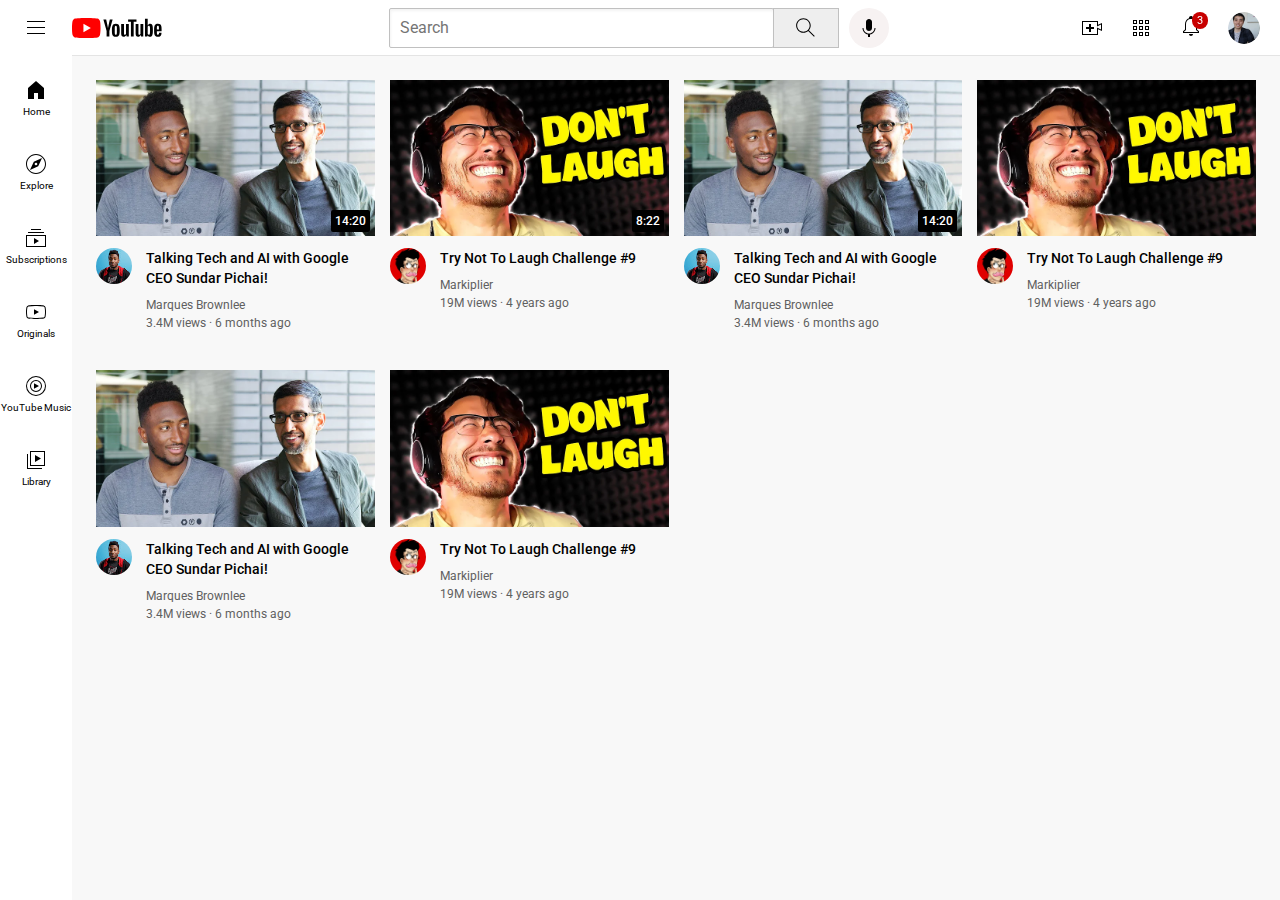
<file: index.html>
<!DOCTYPE html>
<html lang="en">
<head>
  <link rel="preconnect" href="https://fonts.googleapis.com">
<link rel="preconnect" href="https://fonts.gstatic.com" crossorigin>
<link href="https://fonts.googleapis.com/css2?family=Roboto:ital,wght@0,100;0,300;0,400;0,500;0,700;0,900;1,100;1,300;1,400;1,500;1,700;1,900&display=swap" rel="stylesheet">
    
    <meta charset="UTF-8">
    <meta name="viewport" content="width=device-width, initial-scale=1.0">
    <title>YouTube.com Clone</title>
    <link rel="stylesheet" href="styles/general.css">
    <link rel="stylesheet" href="styles/header.css">
    <link rel="stylesheet" href="styles/video.css">
    <link rel="stylesheet" href="styles/sidebar.css">
</head>
<body>
  <div class="header">
    <div class="left-section">
    
      <img class="hamburger-menu" src="icons/hamburger-menu.svg">
      <img class="youtube-logo"src="icons/youtube-logo.svg">
    </div>
    <div class="middle-section">
      <input class="search-bar" type="text" placeholder="Search">
      <button
      class="search-button">
        <img class = "search-icon" src="icons/search.svg">
      <div class="tooltip">Search</div>
      </button>
      <!--Put position absolute inside position relative-->
      <button
      class="voice-search-button">
        <img 
        class="voice-search-icon"
        src="icons/voice-search-icon.svg">
        <div class="tooltip">Search with 
          your voice</div>
      </button>
    </div>
    <div class="right-section">
      <div class="upload-icon-container">
        <img class="upload-icon" 
      src="icons/upload.svg">
      <div class="tooltip">Create</div>
      </div>
      
      <img class="youtube-apps-icon" 
      src="icons/youtube-apps.svg">
      <div class="notifications-icon-container">
        <img class="notifications-icon" 
        src="icons/notifications.svg">
        <div class="notifications-count">3</div>
      </div>
     
      <img class="current-user-picture" 
      src="channel-pictures/my-channel.jpeg">
    </div>
  </div>

  <div class="sidebar">
    <div class="sidebar-link">
      <img src="icons/home.svg">
      <div>Home</div>
    </div>
    <div class="sidebar-link">
      <img src="icons/explore.svg">
      <div>Explore</div>
    </div>  
    <div class="sidebar-link">
      <img src="icons/subscriptions.svg">
      <div>Subscriptions</div>
    </div>  
    <div class="sidebar-link">
      <img src="icons/originals.svg">
      <div>Originals</div>
    </div>  
    <div class="sidebar-link">
      <img src="icons/youtube-music.svg">
      <div>YouTube Music</div>
    </div>  
    <div class="sidebar-link">
      <img src="icons/library.svg">
      <div>Library</div>
    </div>  

  
  </div>
  
   <div class="video-grid">

    <div class="video-preview">
      <div class="thumbnail-row">
        <img class="thumbnail" src="thumbnails/thumbnail-1.webp" >
        <div class="video-time">14:20</div>
      </div>
      <div class="video-info-grid">
        <div class="channel-picture">
          <img class="profile-picture" src="channel-pictures/channel-1.jpeg">
        </div>
        <div class="video-info">
          <p class="video-title">
            Talking Tech and AI with Google CEO Sundar Pichai!
          </p>
          <p class="video-author">
            Marques Brownlee
          </p>
          <p class="video-stats">
            3.4M views &#183; 6 months ago
          </p>
        </div>
        
     
      </div>  
    </div>
    <div class="video-preview">
      <div class="thumbnail-row">
        <img class="thumbnail" src="thumbnails/thumbnail-2.webp" >
        <div class="video-time">8:22</div>
      </div>
      <div class="video-info-grid">
        <div class="channel-picture">
          <img class="profile-picture" src="channel-pictures/channel-2.jpeg">
        </div>
        <div class="video-info">
          <p class="video-title">
           Try Not To Laugh Challenge #9
          </p>
          <p class="video-author">
            Markiplier
          </p>
          <p class="video-stats">
            19M views &#183; 4 years ago
          </p>
        </div>
        </div>
        </div>

        <div class="video-preview">
          <div class="thumbnail-row">
            <img class="thumbnail" src="thumbnails/thumbnail-1.webp" >
            <div class="video-time">14:20</div>
          </div>
          <div class="video-info-grid">
            <div class="channel-picture">
              <img class="profile-picture" src="channel-pictures/channel-1.jpeg">
            </div>
            <div class="video-info">
              <p class="video-title">
                Talking Tech and AI with Google CEO Sundar Pichai!
              </p>
              <p class="video-author">
                Marques Brownlee
              </p>
              <p class="video-stats">
                3.4M views &#183; 6 months ago
              </p>
            </div>
            
         
          </div>  
        </div>
        <div class="video-preview">
          <div class="thumbnail-row">
            <img class="thumbnail" src="thumbnails/thumbnail-2.webp" >
          </div>
          <div class="video-info-grid">
            <div class="channel-picture">
              <img class="profile-picture" src="channel-pictures/channel-2.jpeg">
            </div>
            <div class="video-info">
              <p class="video-title">
               Try Not To Laugh Challenge #9
              </p>
              <p class="video-author">
                Markiplier
              </p>
              <p class="video-stats">
                19M views &#183; 4 years ago
              </p>
            </div>
            </div>
            </div>

            <div class="video-preview">
              <div class="thumbnail-row">
                <img class="thumbnail" src="thumbnails/thumbnail-1.webp" >
              </div>
              <div class="video-info-grid">
                <div class="channel-picture">
                  <img class="profile-picture" src="channel-pictures/channel-1.jpeg">
                </div>
                <div class="video-info">
                  <p class="video-title">
                    Talking Tech and AI with Google CEO Sundar Pichai!
                  </p>
                  <p class="video-author">
                    Marques Brownlee
                  </p>
                  <p class="video-stats">
                    3.4M views &#183; 6 months ago
                  </p>
                </div>
                
             
              </div>  
            </div>
            <div class="video-preview">
              <div class="thumbnail-row">
                <img class="thumbnail" src="thumbnails/thumbnail-2.webp" >
              </div>
              <div class="video-info-grid">
                <div class="channel-picture">
                  <img class="profile-picture" src="channel-pictures/channel-2.jpeg">
                </div>
                <div class="video-info">
                  <p class="video-title">
                   Try Not To Laugh Challenge #9
                  </p>
                  <p class="video-author">
                    Markiplier
                  </p>
                  <p class="video-stats">
                    19M views &#183; 4 years ago
                  </p>
                </div>
                </div>
                </div>
        
        </div>
   
</body>
</html>
</file>
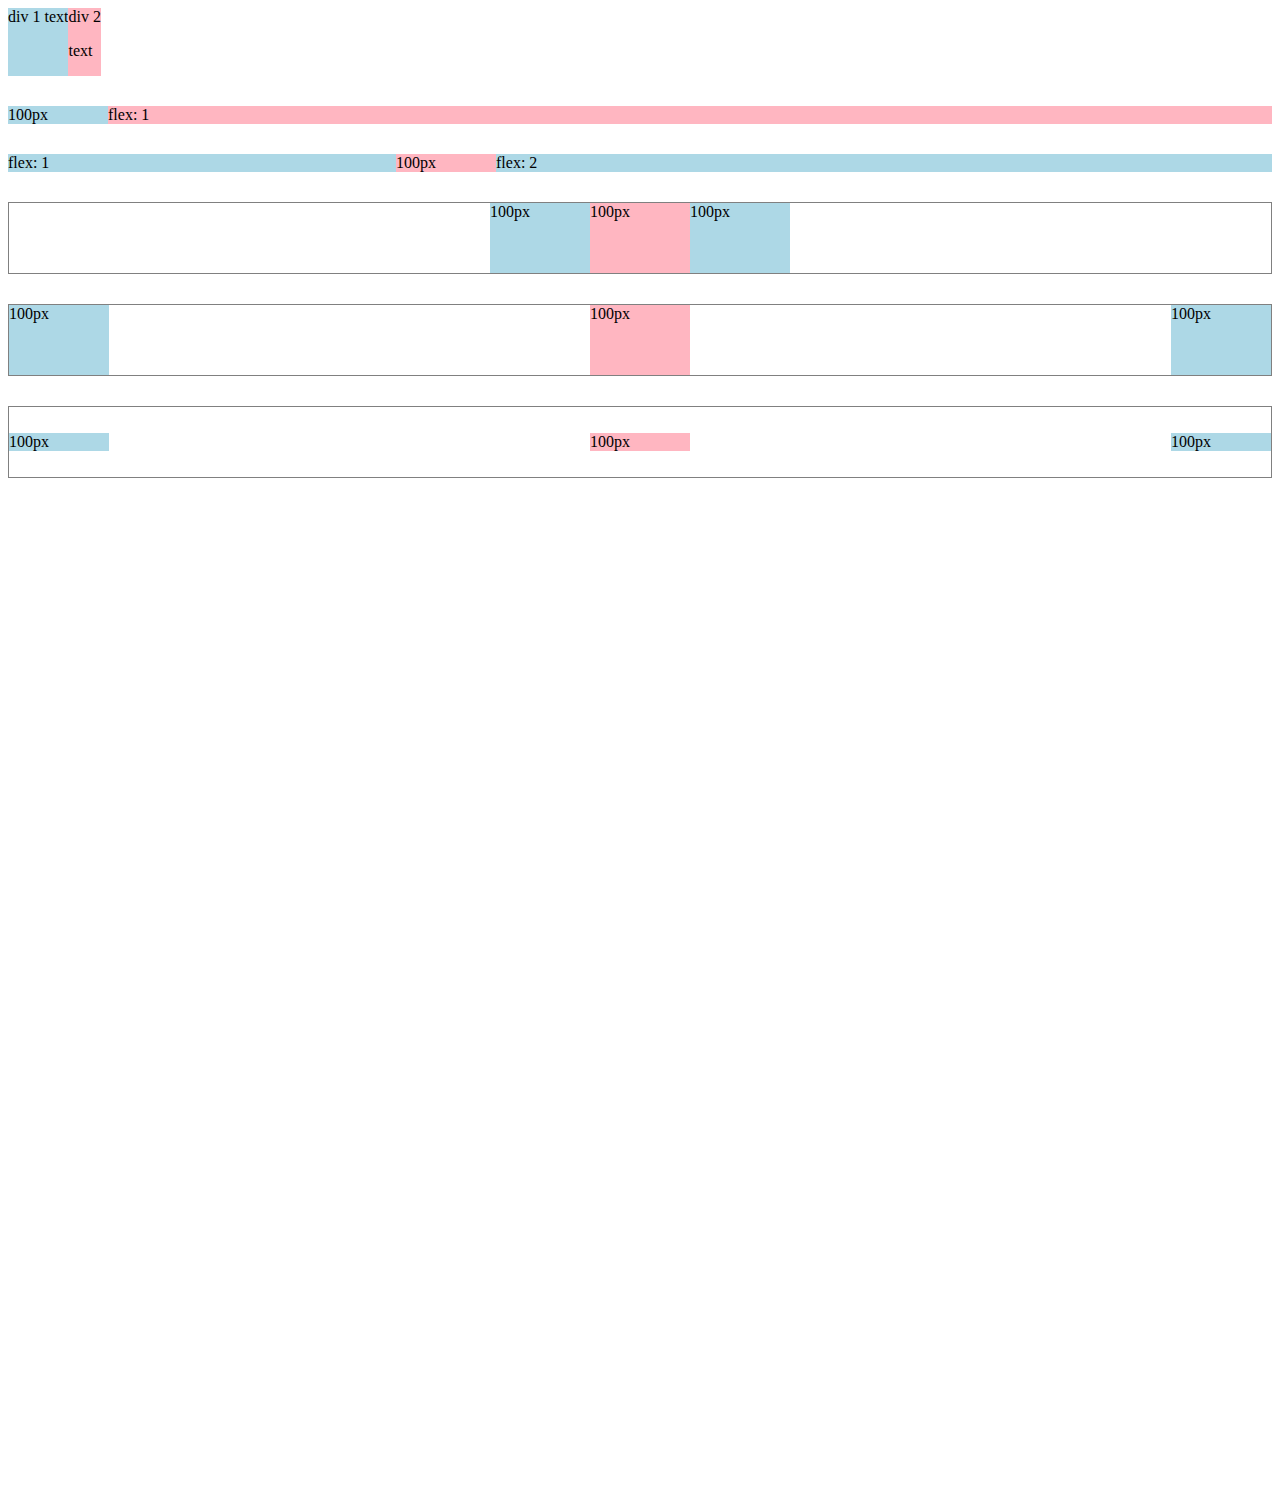
<file: flexbox.html>
<!DOCTYPE html>
<html lang="en">
<head>
    <meta charset="UTF-8">
    <meta name="viewport" content="width=device-width, initial-scale=1.0">
    <title>Flexbox Practice</title>
</head>
<body style="padding-bottom: 1000px;">
    <div style="
        display: flex;
        flex-direction: row;
        ">
        <div style="background-color: lightblue;">div 1 text</div>
        <div style="background-color: lightpink;">div 2 <p>text</p></div>
    </div>

    <div style="
    margin-top: 30px;
    display: flex;
    flex-direction: row;
    ">
    <div style="background-color: lightblue;
    width: 100px;
    ">100px</div>
    <div style="
    background-color: lightpink;
    flex: 1;
    ">flex: 1</div>
</div>


<div style="
margin-top: 30px;
display: flex;
flex-direction: row;
">

<div style="
background-color: lightblue;
flex: 1;
">flex: 1</div>

<div style="background-color: lightpink;
width: 100px;
">100px</div>
<div style="
background-color: lightblue;
flex: 2;
">flex: 2</div>
</div>
<div style="
margin-top: 30px;
height: 70px;
border-width: 1px;
border-style: solid;
border-color: gray;
display: flex;
flex-direction: row;
justify-content: center;
">

<div style="
background-color: lightblue;
width: 100px;
">100px</div>

<div style="background-color: lightpink;
width: 100px;
">100px</div>
<div style="
background-color: lightblue;
width: 100px;
">100px</div>
</div>

<div style="
margin-top: 30px;
height: 70px;
border-width: 1px;
border-style: solid;
border-color: gray;
display: flex;
flex-direction: row;
justify-content: space-between;
">

<div style="
background-color: lightblue;
width: 100px;
">100px</div>

<div style="background-color: lightpink;
width: 100px;
">100px</div>
<div style="
background-color: lightblue;
width: 100px;
">100px</div>
</div>

<div style="
margin-top: 30px;
height: 70px;
border-width: 1px;
border-style: solid;
border-color: gray;
display: flex;
flex-direction: row;
justify-content: space-between;
align-items: center;
">

<div style="
background-color: lightblue;
width: 100px;
">100px</div>

<div style="background-color: lightpink;
width: 100px;
">100px</div>
<div style="
background-color: lightblue;
width: 100px;
">100px</div>
</div>


</body>
</html>
</file>
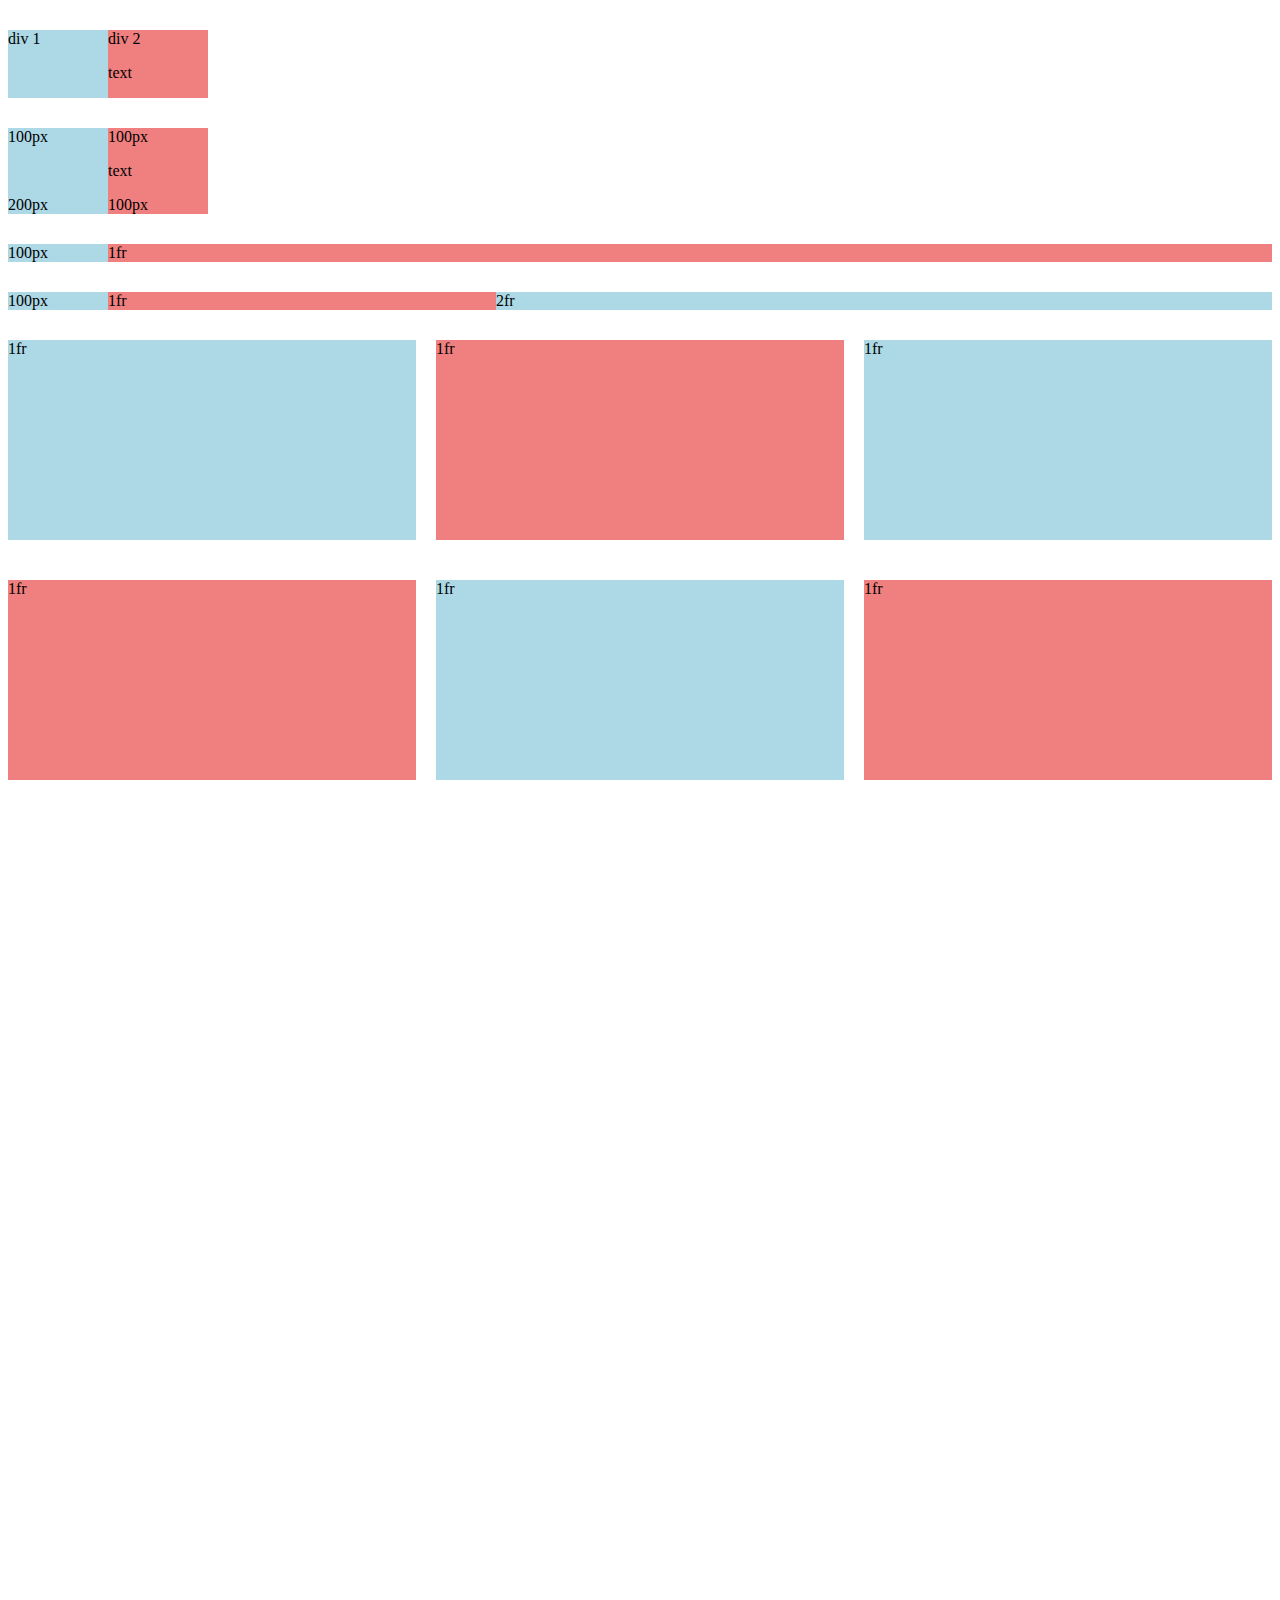
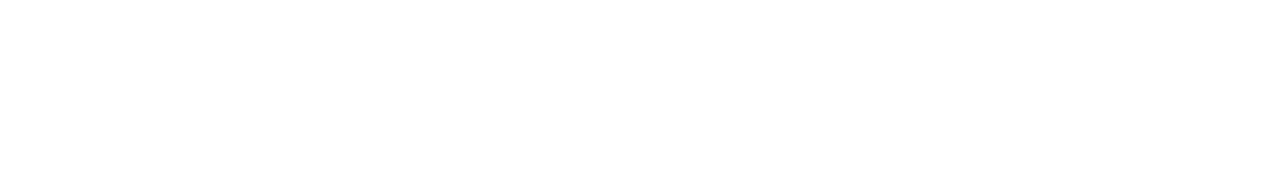
<file: grid.html>
<!DOCTYPE html>
<html>
    <head>
        <title>Grid Practice</title>
    </head>
    <body style="padding-bottom: 1000px;">
        <div style="
            margin-top: 30px;
            display: grid;
            grid-template-columns: 100px 100px 200px;
            ">
            <div style="background-color: lightblue;">div 1</div>
            <div style="background-color: lightcoral;">div 2<p>text</p></div>
        </div>

        <div style="
            margin-top: 30px;
            display: grid;
            grid-template-columns: 100px 100px;
            ">
            <div style="background-color: lightblue;">100px</div>
            <div style="background-color: lightcoral;">100px<p>text</p></div>
            <div style="background-color: lightblue;">200px</div>
            <div style="background-color: lightcoral;">100px</div>

        </div>

    <div style="
        margin-top: 30px;
        display: grid;
        grid-template-columns: 100px 1fr;
        ">
        <div style="background-color: lightblue;">100px</div>
        <div style="background-color: lightcoral;">1fr</div>
        
    </div>

<div style="
    margin-top: 30px;
    display: grid;
    grid-template-columns: 100px 1fr 2fr;
    ">
    <div style="background-color: lightblue;">100px</div>
    <div style="background-color: lightcoral;">1fr</div>
    <div style="background-color: lightblue;">2fr</div>

</div>

<div style="
    margin-top: 30px;
    display: grid;
    grid-template-columns: 1fr 1fr 1fr;
    column-gap: 20px;
    row-gap: 40px;
    ">
    <div style="background-color: lightblue; height: 200px;">1fr</div>
    <div style="background-color: lightcoral; height: 200px;">1fr</div>
    <div style="background-color: lightblue; height: 200px;">1fr</div>
    <div style="background-color: lightcoral; height: 200px;">1fr</div>
    <div style="background-color: lightblue; height: 200px;">1fr</div>
    <div style="background-color: lightcoral; height: 200px;">1fr</div>

</div>
    </body>

</html>
</file>
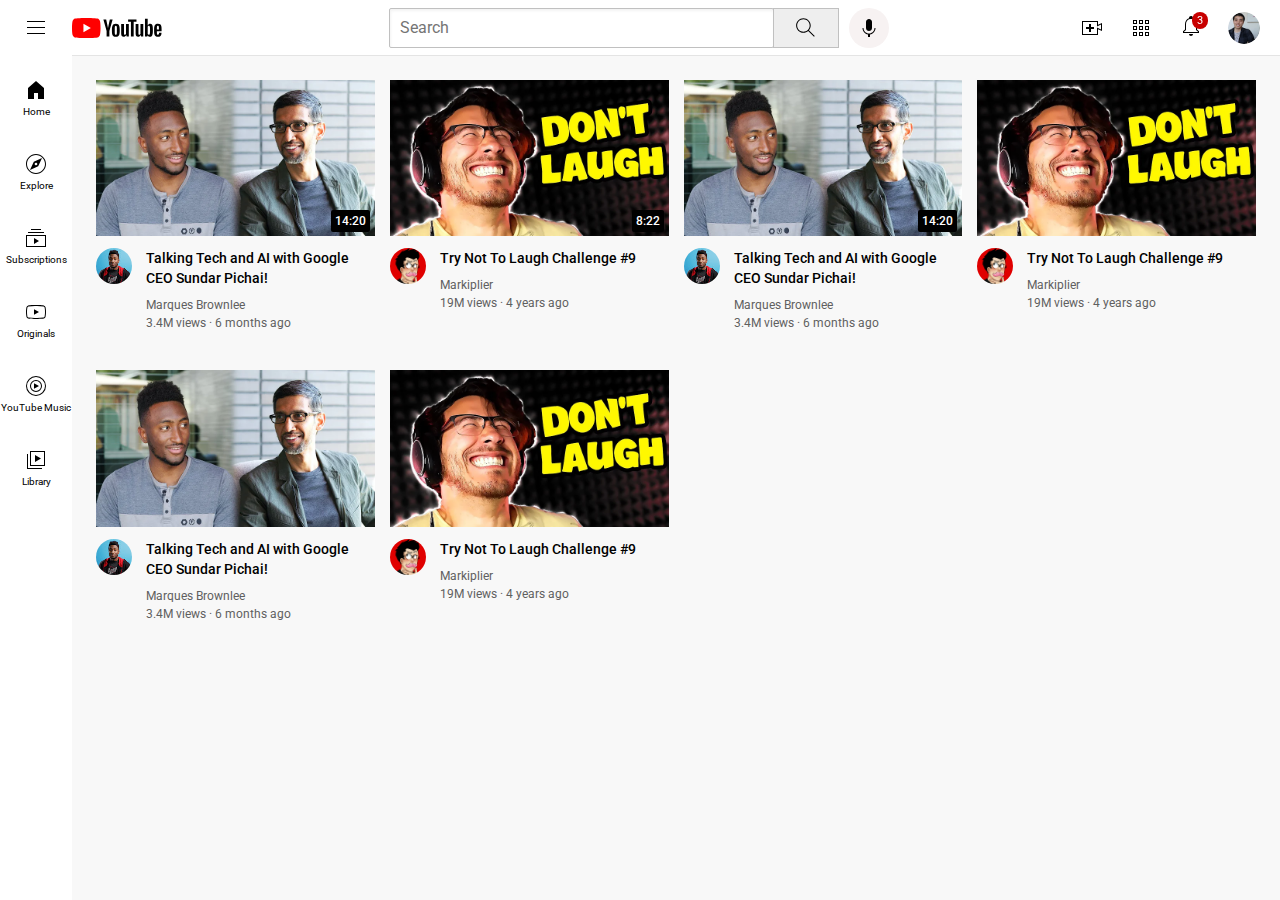
<file: youtube.html>
<!DOCTYPE html>
<html lang="en">
<head>
  <link rel="preconnect" href="https://fonts.googleapis.com">
<link rel="preconnect" href="https://fonts.gstatic.com" crossorigin>
<link href="https://fonts.googleapis.com/css2?family=Roboto:ital,wght@0,100;0,300;0,400;0,500;0,700;0,900;1,100;1,300;1,400;1,500;1,700;1,900&display=swap" rel="stylesheet">
    
    <meta charset="UTF-8">
    <meta name="viewport" content="width=device-width, initial-scale=1.0">
    <title>YouTube.com Clone</title>
    <link rel="stylesheet" href="styles/general.css">
    <link rel="stylesheet" href="styles/header.css">
    <link rel="stylesheet" href="styles/video.css">
    <link rel="stylesheet" href="styles/sidebar.css">
</head>
<body>
  <div class="header">
    <div class="left-section">
    
      <img class="hamburger-menu" src="icons/hamburger-menu.svg">
      <img class="youtube-logo"src="icons/youtube-logo.svg">
    </div>
    <div class="middle-section">
      <input class="search-bar" type="text" placeholder="Search">
      <button
      class="search-button">
        <img class = "search-icon" src="icons/search.svg">
      <div class="tooltip">Search</div>
      </button>
      <!--Put position absolute inside position relative-->
      <button
      class="voice-search-button">
        <img 
        class="voice-search-icon"
        src="icons/voice-search-icon.svg">
        <div class="tooltip">Search with 
          your voice</div>
      </button>
    </div>
    <div class="right-section">
      <div class="upload-icon-container">
        <img class="upload-icon" 
      src="icons/upload.svg">
      <div class="tooltip">Create</div>
      </div>
      
      <img class="youtube-apps-icon" 
      src="icons/youtube-apps.svg">
      <div class="notifications-icon-container">
        <img class="notifications-icon" 
        src="icons/notifications.svg">
        <div class="notifications-count">3</div>
      </div>
     
      <img class="current-user-picture" 
      src="channel-pictures/my-channel.jpeg">
    </div>
  </div>

  <div class="sidebar">
    <div class="sidebar-link">
      <img src="icons/home.svg">
      <div>Home</div>
    </div>
    <div class="sidebar-link">
      <img src="icons/explore.svg">
      <div>Explore</div>
    </div>  
    <div class="sidebar-link">
      <img src="icons/subscriptions.svg">
      <div>Subscriptions</div>
    </div>  
    <div class="sidebar-link">
      <img src="icons/originals.svg">
      <div>Originals</div>
    </div>  
    <div class="sidebar-link">
      <img src="icons/youtube-music.svg">
      <div>YouTube Music</div>
    </div>  
    <div class="sidebar-link">
      <img src="icons/library.svg">
      <div>Library</div>
    </div>  

  
  </div>
  
   <div class="video-grid">

    <div class="video-preview">
      <div class="thumbnail-row">
        <img class="thumbnail" src="thumbnails/thumbnail-1.webp" >
        <div class="video-time">14:20</div>
      </div>
      <div class="video-info-grid">
        <div class="channel-picture">
          <img class="profile-picture" src="channel-pictures/channel-1.jpeg">
        </div>
        <div class="video-info">
          <p class="video-title">
            Talking Tech and AI with Google CEO Sundar Pichai!
          </p>
          <p class="video-author">
            Marques Brownlee
          </p>
          <p class="video-stats">
            3.4M views &#183; 6 months ago
          </p>
        </div>
        
     
      </div>  
    </div>
    <div class="video-preview">
      <div class="thumbnail-row">
        <img class="thumbnail" src="thumbnails/thumbnail-2.webp" >
        <div class="video-time">8:22</div>
      </div>
      <div class="video-info-grid">
        <div class="channel-picture">
          <img class="profile-picture" src="channel-pictures/channel-2.jpeg">
        </div>
        <div class="video-info">
          <p class="video-title">
           Try Not To Laugh Challenge #9
          </p>
          <p class="video-author">
            Markiplier
          </p>
          <p class="video-stats">
            19M views &#183; 4 years ago
          </p>
        </div>
        </div>
        </div>

        <div class="video-preview">
          <div class="thumbnail-row">
            <img class="thumbnail" src="thumbnails/thumbnail-1.webp" >
            <div class="video-time">14:20</div>
          </div>
          <div class="video-info-grid">
            <div class="channel-picture">
              <img class="profile-picture" src="channel-pictures/channel-1.jpeg">
            </div>
            <div class="video-info">
              <p class="video-title">
                Talking Tech and AI with Google CEO Sundar Pichai!
              </p>
              <p class="video-author">
                Marques Brownlee
              </p>
              <p class="video-stats">
                3.4M views &#183; 6 months ago
              </p>
            </div>
            
         
          </div>  
        </div>
        <div class="video-preview">
          <div class="thumbnail-row">
            <img class="thumbnail" src="thumbnails/thumbnail-2.webp" >
          </div>
          <div class="video-info-grid">
            <div class="channel-picture">
              <img class="profile-picture" src="channel-pictures/channel-2.jpeg">
            </div>
            <div class="video-info">
              <p class="video-title">
               Try Not To Laugh Challenge #9
              </p>
              <p class="video-author">
                Markiplier
              </p>
              <p class="video-stats">
                19M views &#183; 4 years ago
              </p>
            </div>
            </div>
            </div>

            <div class="video-preview">
              <div class="thumbnail-row">
                <img class="thumbnail" src="thumbnails/thumbnail-1.webp" >
              </div>
              <div class="video-info-grid">
                <div class="channel-picture">
                  <img class="profile-picture" src="channel-pictures/channel-1.jpeg">
                </div>
                <div class="video-info">
                  <p class="video-title">
                    Talking Tech and AI with Google CEO Sundar Pichai!
                  </p>
                  <p class="video-author">
                    Marques Brownlee
                  </p>
                  <p class="video-stats">
                    3.4M views &#183; 6 months ago
                  </p>
                </div>
                
             
              </div>  
            </div>
            <div class="video-preview">
              <div class="thumbnail-row">
                <img class="thumbnail" src="thumbnails/thumbnail-2.webp" >
              </div>
              <div class="video-info-grid">
                <div class="channel-picture">
                  <img class="profile-picture" src="channel-pictures/channel-2.jpeg">
                </div>
                <div class="video-info">
                  <p class="video-title">
                   Try Not To Laugh Challenge #9
                  </p>
                  <p class="video-author">
                    Markiplier
                  </p>
                  <p class="video-stats">
                    19M views &#183; 4 years ago
                  </p>
                </div>
                </div>
                </div>
        
        </div>
   
</body>
</html>
</file>
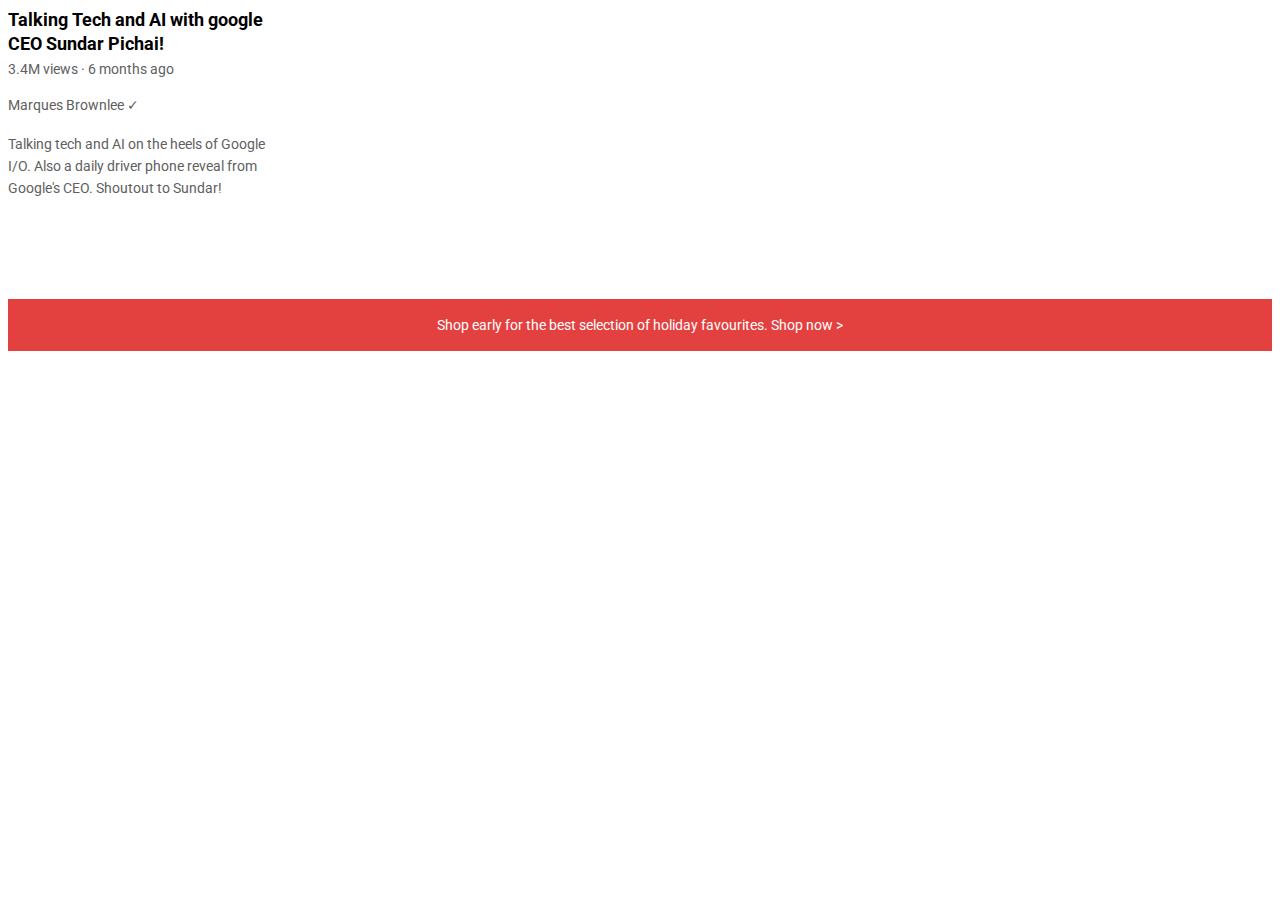
<file: intro-to-html/text.html>
<!DOCTYPE html>
<html lang="en">
<head>
    <meta charset="UTF-8">
    <meta name="viewport" content="width=device-width, initial-scale=1.0">
    <title>Text Practice</title>
    <link rel="preconnect" href="https://fonts.googleapis.com">
<link rel="preconnect" href="https://fonts.gstatic.com" crossorigin>
<link href="https://fonts.googleapis.com/css2?family=Roboto:ital,wght@0,100;0,300;0,400;0,500;0,700;0,900;1,100;1,300;1,400;1,500;1,700;1,900&display=swap" rel="stylesheet">
    <link rel="stylesheet" href="styles/text.css">
</head>
<body>
    <p class="video-title">Talking Tech and AI with google CEO Sundar Pichai!</p>
<p class="video-stats">
    3.4M views &#183; 6 months ago
</p>

<p class="video-author">
    Marques Brownlee &#10003;
</p>
<p class="video-description">
    Talking tech and AI on the heels of Google I/O. Also a daily  driver phone
     reveal from Google's CEO. Shoutout to Sundar!
</p>

<p class="apple-text">
    Shop early for the best selection of holiday
    favourites. <span class="shop-link">Shop now &#62;</span>
</p>
    
</body>
</html>
</file>
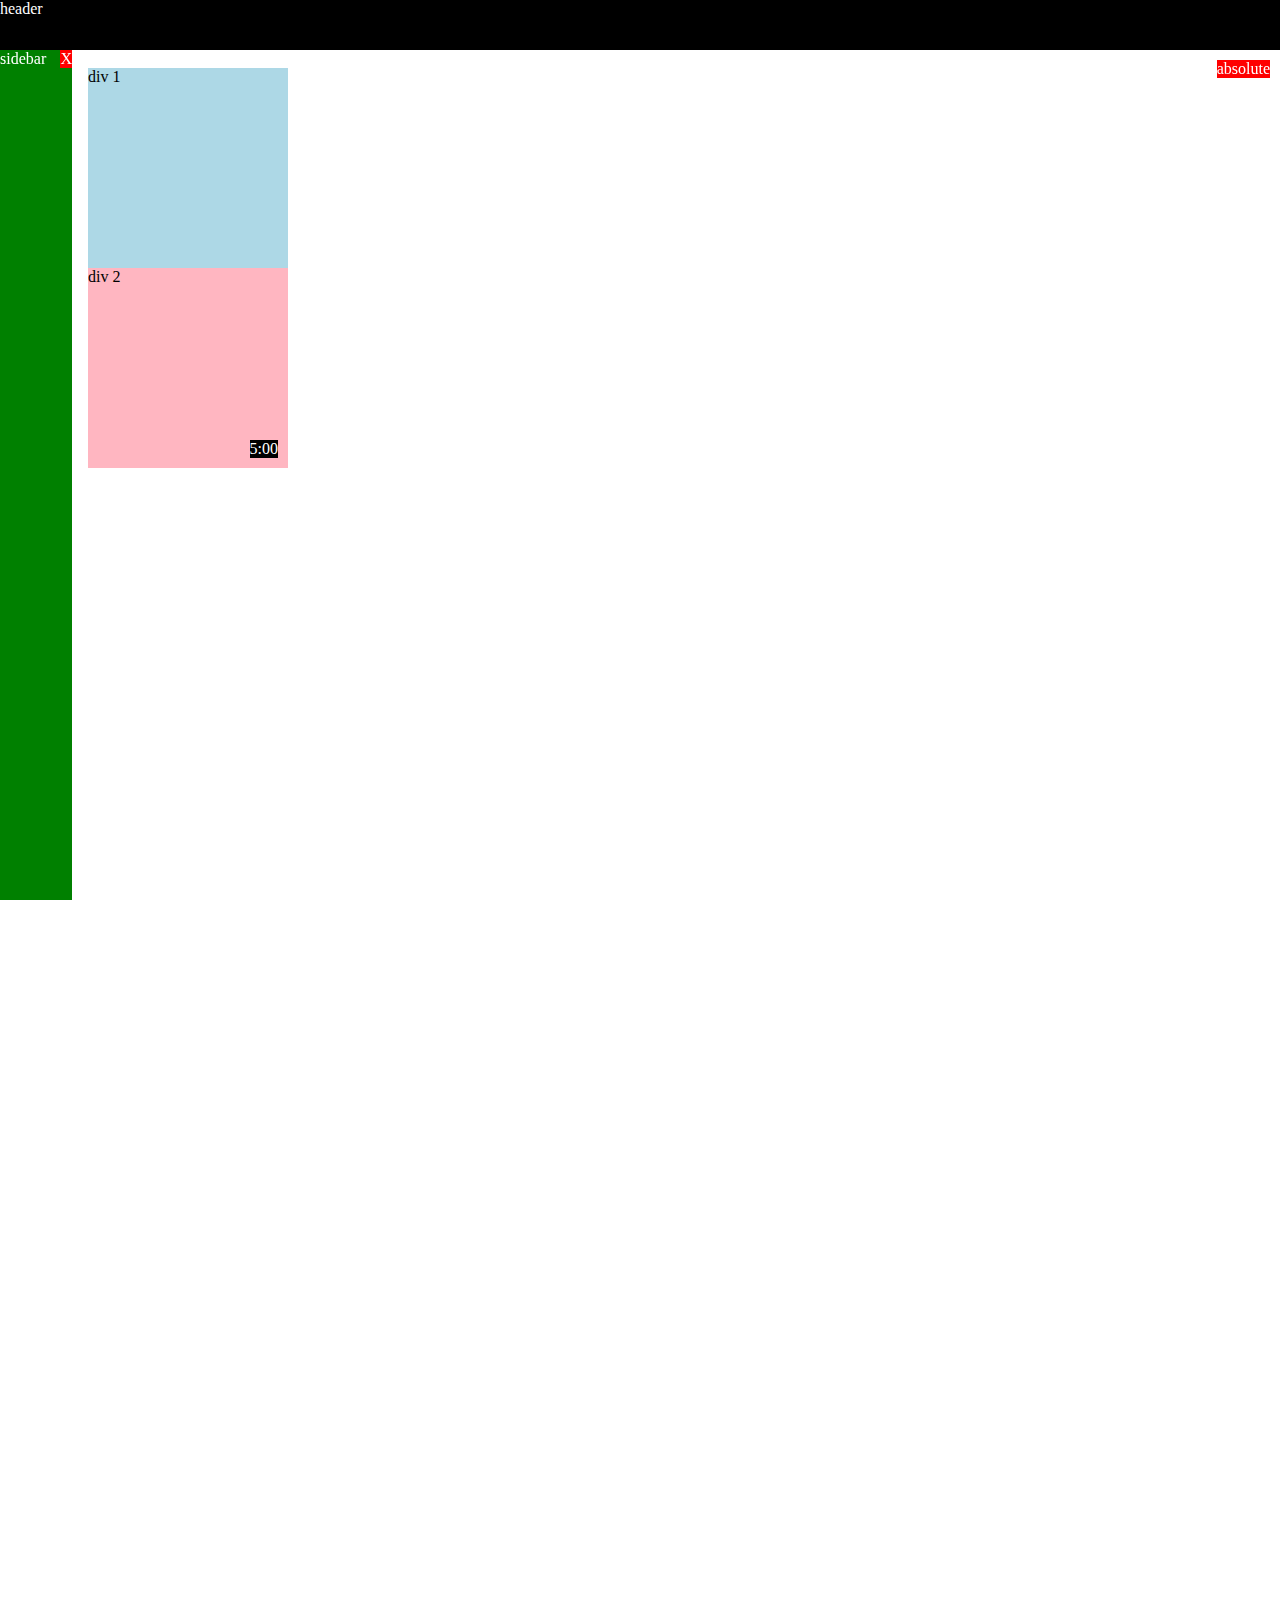
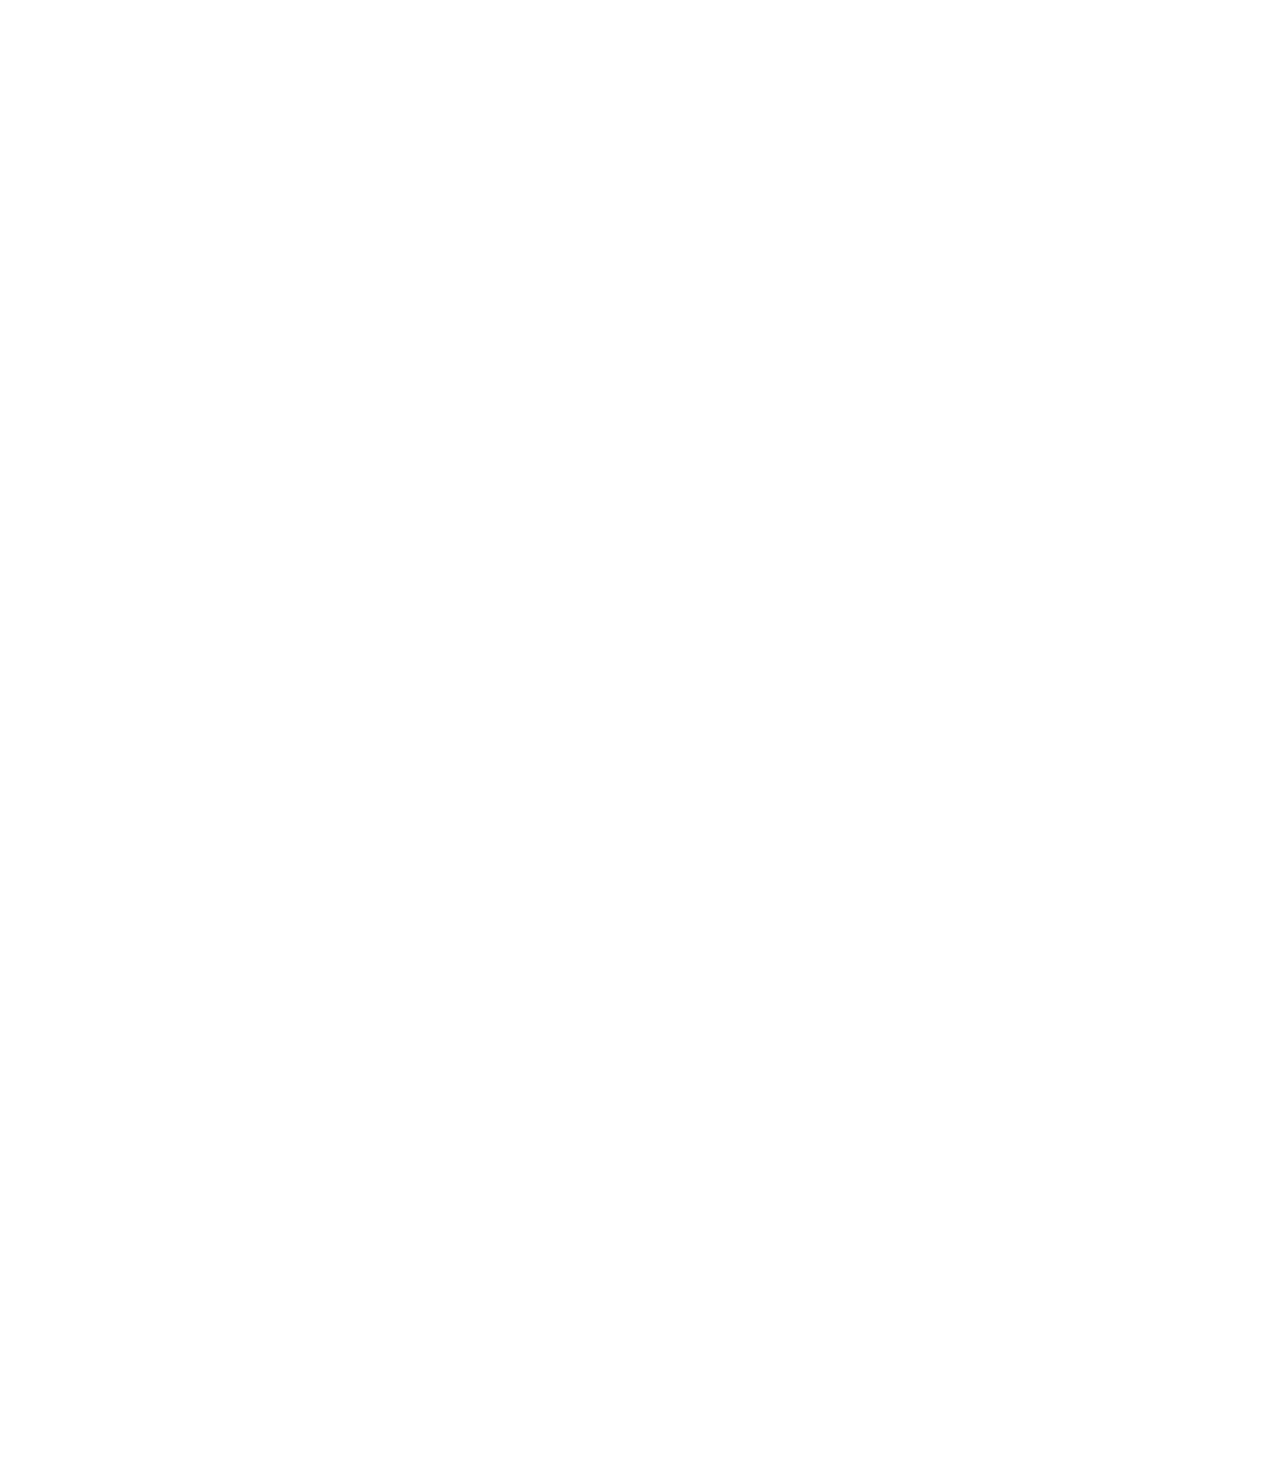
<file: styles/position.html>
<!DOCTYPE html>
<html lang="en">
<head>
    <meta charset="UTF-8">
    <meta name="viewport" content="width=device-width, initial-scale=1.0">
    <title>Position Practice</title>
</head>
<body style="
    height: 3000px;
    padding-top: 60px;
    padding-left: 80px;
">
    <div style="
        background-color: black;
        color: white;
        position: fixed;
        top: 0;
        left: 0;
        right: 0;
        height: 50px;
        z-index: ;
        ">header</div>

        <div style="
        background-color: green;
        color: white;
        position: fixed;
        left: 0px;
        bottom: 0px;
        top: 50px;
        width: 72px;
        ">
          sidebar  
          <div style="
          position: absolute;
          background-color: red;
          color: white;
          top: 0;
          right: 0;
          
  
          ">
             X
          </div>
        </div>

        <div style="
        position: absolute;
        background-color: red;
        color: white;
        top: 60px;
        right: 10px;
        

        ">
            absolute
        </div>
    <div style="
        background-color: lightblue;
        height: 200px;
        width: 200px;
        position: static;
      
        ">div 1</div>
    <div style="
    background-color: lightpink;
    height: 200px;
    width: 200px;
    position: relative;
    ">
    div 2
    <div style="
    position: absolute;
    background-color: black;
    color: white;
    bottom: 10px;
    right: 10px;
    
    

    ">
        5:00
    </div>
</div>
    
</body>
</html>
</file>
<file: styles/general.css>
p {
    font-family: Roboto, Arial;
    margin-top: 0;
    margin-bottom: 0;
  }


  body {
    margin: 0;
    padding-top: 80px;
    padding-left: 96px;
    padding-right: 24px;
    background-color: rgb(248, 248, 248);
    
  }
</file>
<file: styles/header.css>
.header {
    
    display: flex;
    flex-direction: row;
    height: 55px; 
    justify-content: space-between;
    position: fixed;
    top: 0; 
    left: 0px;
    right: 0px;
    z-index: 100;
    background-color: white;
    border-bottom-width: 1px;
    border-bottom-style: solid;
    border-bottom-color: rgb(228, 228, 228);
}

.left-section {
    display: flex;
    align-items: center;
}

.hamburger-menu {
   height: 24px; 
   margin-left: 24px;
   margin-right: 24px;
}

.youtube-logo {
    height: 20px;
}

.middle-section {
   
    flex: 1;
    margin-left: 70px;
    margin-right: 35px;
    max-width: 500px;
    display: flex;
    align-items: center;
}

.search-bar {
    flex: 1;
    height: 36px;
    padding-left: 10px;
    font-size: 16px;
    border-width: 1px;
    border-style: solid;
    border-color: rgb(192, 192, 192);
    border-radius: 2px;
    box-shadow: inset 1px 2px 3px
    rgba(0, 0, 0, 0.05);
    width: 0;

}

.search-bar::placeholder {
   font-family: Roboto, Arial;
   font-size: 16px; 
}

.search-button {
   height: 40px;
   width: 66px; 
   background-color: rgb(238, 238, 238);
   border-width: 1px;
   border-style: solid;
   border-color: rgb(192, 192, 192);
   margin-left: -1px;
   margin-right: 10px;

  
}

.search-button,
.voice-search-button,
 .upload-icon-container {
    display: flex;
    justify-content: center;
    align-items: center;
    position: relative;
}

.search-button .tooltip,
.voice-search-button .tooltip,
.upload-icon-container .tooltip {
    font-family: Roboto, Arial;
    position: absolute;
    background-color: gray;
    color: white;
    padding-top: 4px;
    padding-bottom: 4px;
    padding-left: 8px;
    padding-right: 8px;
    border-radius: 2px;
    font-size: 12px;
    bottom: -30px;
    opacity: 0;
    transition: opacity 0.15s;
    pointer-events: none;
    white-space: nowrap;
}

.search-button:hover .tooltip,
.voice-search-button:hover .tooltip,
.upload-icon-container:hover .tooltip {
  opacity: 1;  
}
.search-icon {
   height: 25px; 
 
}

.voice-search-button {
    height: 40px;
    width: 40px;
    border-radius: 20px;
    border: none;
    background-color: rgb(247, 242, 242);
}

.voice-search-icon {
    height: 24px;
   
}

.right-section {
    
    width: 180px;
    margin-right: 20px;
    display: flex;
    align-items: center;
    justify-content: space-between;
    flex-shrink: 0;
   
}

.upload-icon {
   height: 24px; 
}

.youtube-apps-icon {
    height: 24px;
}

.notifications-icon {
  height: 24px;  
}

.notifications-icon-container {
   position: relative; 
}

.notifications-count {
    position: absolute;
    top: -2px;
    right: -5px;
    background-color: rgb(200, 0, 0);
    color: white;
    font-family: Roboto, Arial;
    font-size: 11px;
    padding-left: 5px;
    padding-right: 5px;
    padding-top: 2px;
    padding-bottom: 2px;
    border-radius: 10px;


}

.current-user-picture {
    height: 32px;
    border-radius: 16px;
}
</file>
<file: styles/video.css>
.thumbnail {
   width: 100%;
 
  }

 

  .video-title {
    margin-top: 0;
    font-size: 14px;
    font-weight: 500;
    line-height: 20px;
    margin-bottom: 10px;
  }
 

  

  .video-info-grid {
    display: grid;
    grid-template-columns: 50px 1fr;
  }


  .profile-picture {
    width: 36px;
    border-radius: 50px;
  }

  .thumbnail-row {
    margin-bottom: 8px;
    position: relative;
  }

  .video-author,
  .video-stats
  {
    font-size: 12px;
    color: rgb(96, 96, 96);

  }

  .video-author {
    margin-bottom: 4px;
  }

  .video-grid {

    display: grid;
    grid-template-columns: 1fr 1fr 1fr;
    column-gap: 15px;
    row-gap: 40px;
  }

  @media (max-width: 750px) {
    .video-grid {
      grid-template-columns: 1fr 1fr 1fr;
    }
  }

  @media (min-width: 1000px) {
    .video-grid {
      grid-template-columns: 1fr 1fr 1fr 1fr;
    }
  }

  @media (min-width: 751px) and (max-width:
  999px) {

  }

  .video-time {
    font-family: Roboto, Arial;
    font-size: 12px;
    font-weight: 500;
   padding: 4px;
    border-radius: 2px;
    background-color: black;
    color: white;
    position: absolute;
    bottom: 8px;
    right: 5px;
  }
</file>
<file: styles/sidebar.css>
.sidebar {
    position: fixed;
    left: 0px;
    bottom: 0px;
    top: 55px;
    background-color: white;
    width: 72px;
    z-index: 200;
    padding-top: 5px;

}

.sidebar-link {
    height: 74px;
   display: flex;
   justify-content: center;
   align-items: center;
   flex-direction: column;
   cursor: pointer;
   
}

.sidebar-link:hover {
    background-color: rgb(235, 235, 235);

}

.sidebar-link img {
    height: 24px;
    margin-bottom: 4px;
}

.sidebar-link div {
    font-family: Roboto, Arial;
    font-size: 10px;

}
</file>
<file: intro-to-html/styles/text.css>
p {
    font-family: Roboto;
    margin-top: 0;
    margin-bottom: 0;
}
.video-title {
   
 font-size: 18px;
 font-weight: bold;
 width: 280px;
 line-height: 24px;
 margin-bottom: 5px;
}

.video-author {
    
    color: rgb(96, 96, 96);
    font-size: 14px;
   
    margin-bottom: 20px;



}

.video-stats {
   
    font-size: 14px;
    color: rgb(96, 96, 96);
   
    margin-bottom: 20px;

}
.video-description {
   
    font-size: 14px;
    color: rgb(96, 96, 96);
    width: 280px;
    line-height: 22px;
    margin-bottom: 100px;
    
   


}

.apple-text {
    margin-bottom: 50px;
    font-size: 14px;
    background-color: rgb(227, 65, 64);
    color: white;
    text-align: center;
    padding-top: 18px;
    padding-bottom: 18px;
   


}
.shop-link {
   cursor: pointer; 
}

.shop-link:hover {
    text-decoration: underline;

}
</file>
